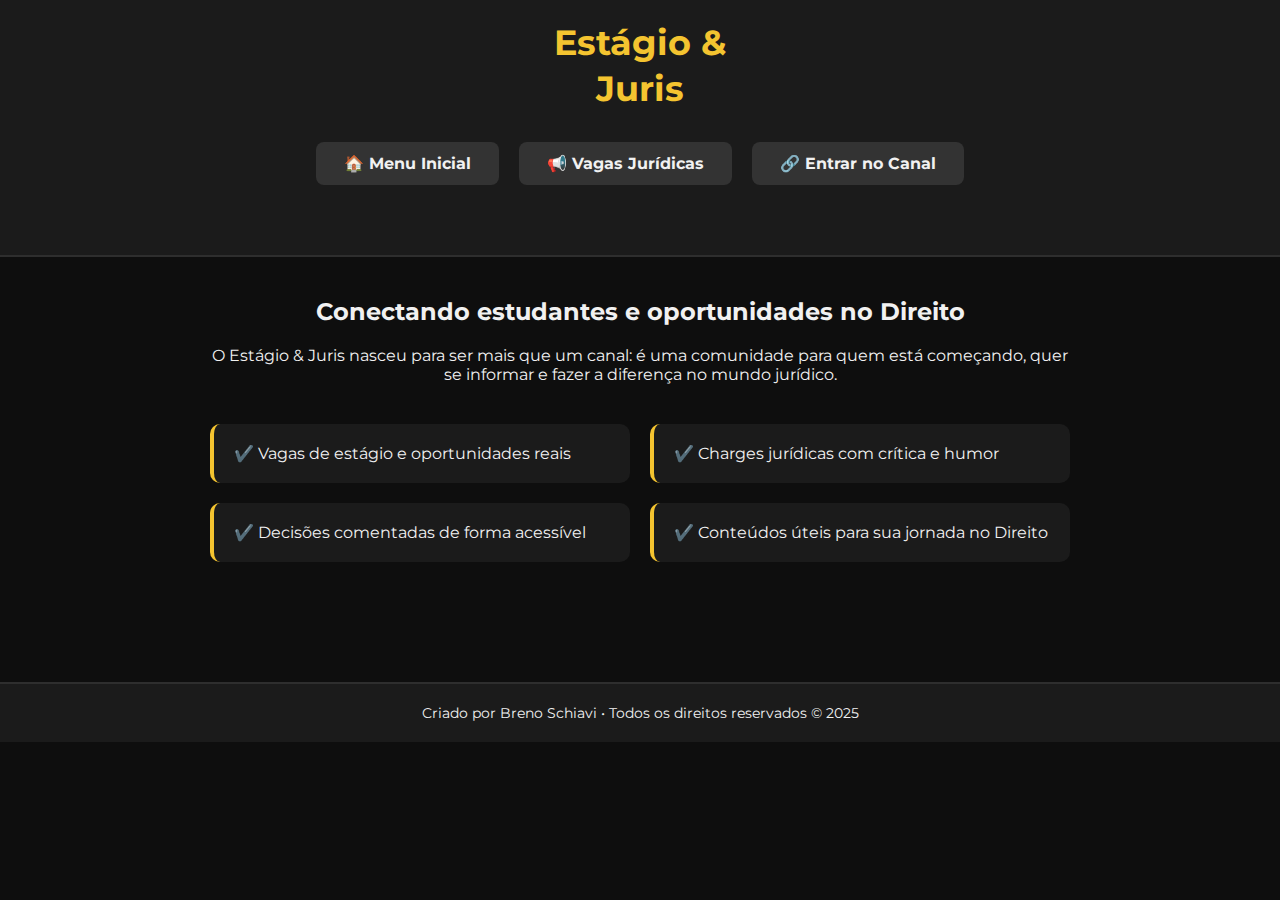
<file: cadastro.html>
<!DOCTYPE html>
<html lang="pt-BR">
<head>
  <meta charset="UTF-8" />
  <meta name="viewport" content="width=device-width, initial-scale=1.0" />
  <title>Estágio & Juris</title>
  <link href="https://fonts.googleapis.com/css2?family=Montserrat:wght@400;600;800&display=swap" rel="stylesheet">
  <style>
    * { margin: 0; padding: 0; box-sizing: border-box; font-family: 'Montserrat', sans-serif; }
    html, body { background-color: #0e0e0e; color: #f1f1f1; overflow-x: hidden; }
    header { background: #1b1b1b; padding: 20px; text-align: center; border-bottom: 2px solid #2e2e2e; }
    header h1 { font-size: 2.2em; color: #f4c430; line-height: 1.3em; }
    nav { margin-top: 15px; display: flex; flex-wrap: wrap; justify-content: center; gap: 12px; }
    nav a { color: #f1f1f1; text-decoration: none; padding: 10px 20px; background: #333; border-radius: 8px; min-width: 150px; transition: background 0.3s; text-align: center; }
    nav a:hover { background: #f4c430; color: #0e0e0e; }
    section { padding: 40px 20px; max-width: 900px; margin: auto; }
    h2 { text-align: center; margin-bottom: 20px; }
    .benefits { display: grid; grid-template-columns: 1fr; gap: 20px; }
    @media (min-width: 600px) { .benefits { grid-template-columns: 1fr 1fr; } }
    .benefit { background: #1b1b1b; padding: 20px; border-radius: 10px; border-left: 4px solid #f4c430; }
    .filter-buttons { text-align: center; margin-bottom: 30px; }
    .filter-buttons button { margin: 5px; padding: 10px 20px; border-radius: 6px; background: #333; color: #fff; border: none; cursor: pointer; font-weight: bold; }
    .filter-buttons button.active, .filter-buttons button:hover { background: #f4c430; color: #0e0e0e; }
    .export-btn { display: block; margin: 30px auto; padding: 10px 20px; background: #2e8b57; color: #fff; border: none; border-radius: 6px; font-weight: bold; cursor: pointer; }
    footer {
      position: relative;
      bottom: 0;
      width: 100%;
      margin-top: 80px;
      text-align: center;
      padding: 20px;
      background: #1b1b1b;
      font-size: 0.9em;
      border-top: 2px solid #2e2e2e;
    }
  </style>
</head>
<body>
  <header>
    <h1>Estágio &<br>Juris</h1>
    <nav style="display: flex; flex-wrap: wrap; justify-content: center; gap: 20px; margin-top: 30px; margin-bottom: 50px;">
  <a href="index.html" style="padding: 12px 28px; background: #333; color: #f1f1f1; border-radius: 8px; font-weight: bold; text-decoration: none;">🏠 Menu Inicial</a>
  <a href="https://chat.whatsapp.com/DpD6KHwngVg51vkcsAtflm" target="_blank" style="padding: 12px 28px; background: #333; color: #f1f1f1; border-radius: 8px; font-weight: bold; text-decoration: none;">📢 Vagas Jurídicas</a>
  <a href="https://whatsapp.com/channel/0029VbAckyxLtOjG7hvChb3Z" target="_blank" style="padding: 12px 28px; background: #333; color: #f1f1f1; border-radius: 8px; font-weight: bold; text-decoration: none;">🔗 Entrar no Canal</a>
</nav>
  </header>

  <section>
    <h2>Conectando estudantes e oportunidades no Direito</h2>
    <p style="text-align: center; margin-bottom: 40px;">O Estágio & Juris nasceu para ser mais que um canal: é uma comunidade para quem está começando, quer se informar e fazer a diferença no mundo jurídico.</p>

    <div class="benefits">
      <div class="benefit"><a href="cadastro.html" style="color: inherit; text-decoration: none; display: block;">✔️ Vagas de estágio e oportunidades reais</a></div>
      <div class="benefit">✔️ Charges jurídicas com crítica e humor</div>
      <div class="benefit">✔️ Decisões comentadas de forma acessível</div>
      <div class="benefit">✔️ Conteúdos úteis para sua jornada no Direito</div>
    </div>

    <div id="vagasDinamicas" class="benefits"></div>
  </section>

  <footer>
    Criado por Breno Schiavi • Todos os direitos reservados © 2025
  </footer>

  <script>
    const JSON_URL = "vagas.json";
    let todasAsVagas = [];

    async function carregarVagasJSON() {
      const response = await fetch(JSON_URL);
      const data = await response.json();
      const hoje = new Date();

      todasAsVagas = data.filter(v => {
        if (!v["Carimbo de data/hora"]) return false;
        const [dia, mes, anoHora] = v["Carimbo de data/hora"].split("/");
        const [ano, hora] = anoHora.split(" ");
        const dataVaga = new Date(`${ano}-${mes}-${dia}T${hora}`);
        const diffDias = Math.floor((hoje - dataVaga) / (1000 * 60 * 60 * 24));
        return diffDias <= 30;
      });

      filtrarVagas("Todas");
    }

    function filtrarVagas(filtro) {
      const vagasDiv = document.getElementById("vagasDinamicas");
      vagasDiv.innerHTML = "";
      const organizadas = {};

      todasAsVagas.forEach(vaga => {
        const area = vaga["Área"];
        const descricao = vaga["Descrição da vaga"];
        const link = vaga["Link da vaga"];
        if (!area || !descricao) return;
        if (filtro !== "Todas" && area !== filtro) return;

        if (!organizadas[area]) organizadas[area] = [];
        organizadas[area].push({ descricao, link: link || "" });
      });

      for (const area in organizadas) {
        const bloco = document.createElement("div");
        bloco.className = "benefit";
        bloco.innerHTML = `<h3>⚖️ Direito ${area}</h3><ul>` +
          organizadas[area].map(v => `<li>${v.descricao}${v.link ? ` – <a href="${v.link}" target="_blank">Ver vaga</a>` : ""}</li>`).join("") +
          "</ul>";
        vagasDiv.appendChild(bloco);
      }
    }

    window.addEventListener("DOMContentLoaded", carregarVagasJSON);
  </script>
</body>
</html>
</file>
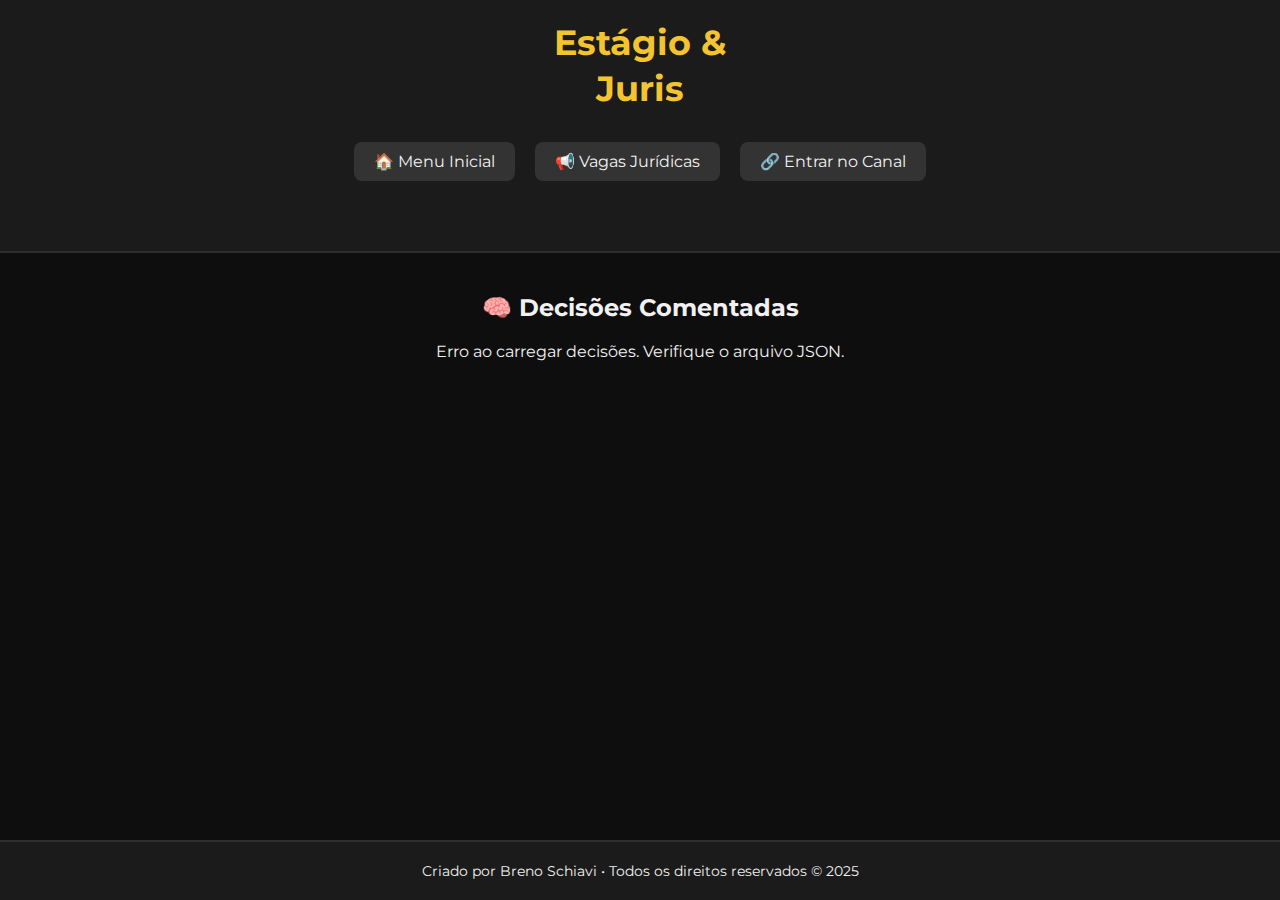
<file: decisoes.html>
<!DOCTYPE html>
<html lang="pt-BR">
<head>
  <meta charset="UTF-8" />
  <meta name="viewport" content="width=device-width, initial-scale=1.0" />
  <title>Decisões Comentadas - Estágio & Juris</title>
  <link href="https://fonts.googleapis.com/css2?family=Montserrat:wght@400;600;800&display=swap" rel="stylesheet">
  <style>
    * { margin: 0; padding: 0; box-sizing: border-box; font-family: 'Montserrat', sans-serif; }
    html, body { background-color: #0e0e0e; color: #f1f1f1; overflow-x: hidden; min-height: 100vh; display: flex; flex-direction: column; }
    header { background: #1b1b1b; padding: 20px; text-align: center; border-bottom: 2px solid #2e2e2e; }
    header h1 { font-size: 2.2em; color: #f4c430; line-height: 1.3em; }
    nav { margin-top: 15px; display: flex; flex-wrap: wrap; justify-content: center; gap: 12px; }
    nav a { color: #f1f1f1; text-decoration: none; padding: 10px 20px; background: #333; border-radius: 8px; min-width: 150px; transition: background 0.3s; text-align: center; }
    nav a:hover { background: #f4c430; color: #0e0e0e; }
    section { flex: 1; padding: 40px 20px 100px; max-width: 900px; margin: auto; }
    h2 { text-align: center; margin-bottom: 20px; }
    .benefits { display: grid; grid-template-columns: 1fr; gap: 20px; }
    .benefit { background: #1b1b1b; padding: 20px; border-radius: 10px; border-left: 4px solid #f4c430; }
    .benefit img { max-width: 100%; border-radius: 8px; margin: 12px 0; }
    footer { text-align: center; padding: 20px; background: #1b1b1b; font-size: 0.9em; border-top: 2px solid #2e2e2e; margin-top: auto; position: sticky; bottom: 0; }
  </style>
</head>
<body>
  <header>
    <h1>Estágio &<br>Juris</h1>
    <nav style="display: flex; flex-wrap: wrap; justify-content: center; gap: 20px; margin-top: 30px; margin-bottom: 50px;">
      <a href="index.html">🏠 Menu Inicial</a>
      <a href="cadastro.html">📢 Vagas Jurídicas</a>
      <a href="https://whatsapp.com/channel/0029VbAckyxLtOjG7hvChb3Z" target="_blank">🔗 Entrar no Canal</a>
    </nav>
  </header>

  <section>
    <h2>🧠 Decisões Comentadas</h2>
    <div id="decisoesContainer" class="benefits"></div>
  </section>

  <footer>
    Criado por Breno Schiavi • Todos os direitos reservados © 2025
  </footer>

  <script>
    async function carregarDecisoes() {
      const container = document.getElementById("decisoesContainer");
      try {
        const response = await fetch("decisoes.json");
        const decisoes = await response.json();

       noticias.forEach(noticia => {
  const card = document.createElement('div');
  card.className = 'benefit';
  card.innerHTML = `
    <h3>🧠 <strong>${noticia.titulo}</strong></h3>
    <img src="${noticia.imagem}" alt="${noticia.titulo}" style="width: 100%; border-radius: 8px; margin: 12px 0;">
    <p>${noticia.texto}</p>
    <p style="margin-top: 10px;"><a href="${noticia.fonte}" target="_blank" style="color: #f4c430;">🔗 Acesse a fonte oficial</a></p>
  `;
  container.appendChild(card);
});

      } catch (erro) {
        container.innerHTML = "<p>Erro ao carregar decisões. Verifique o arquivo JSON.</p>";
      }
    }

    window.addEventListener("DOMContentLoaded", carregarDecisoes);
  </script>
</body>
</html>
</file>
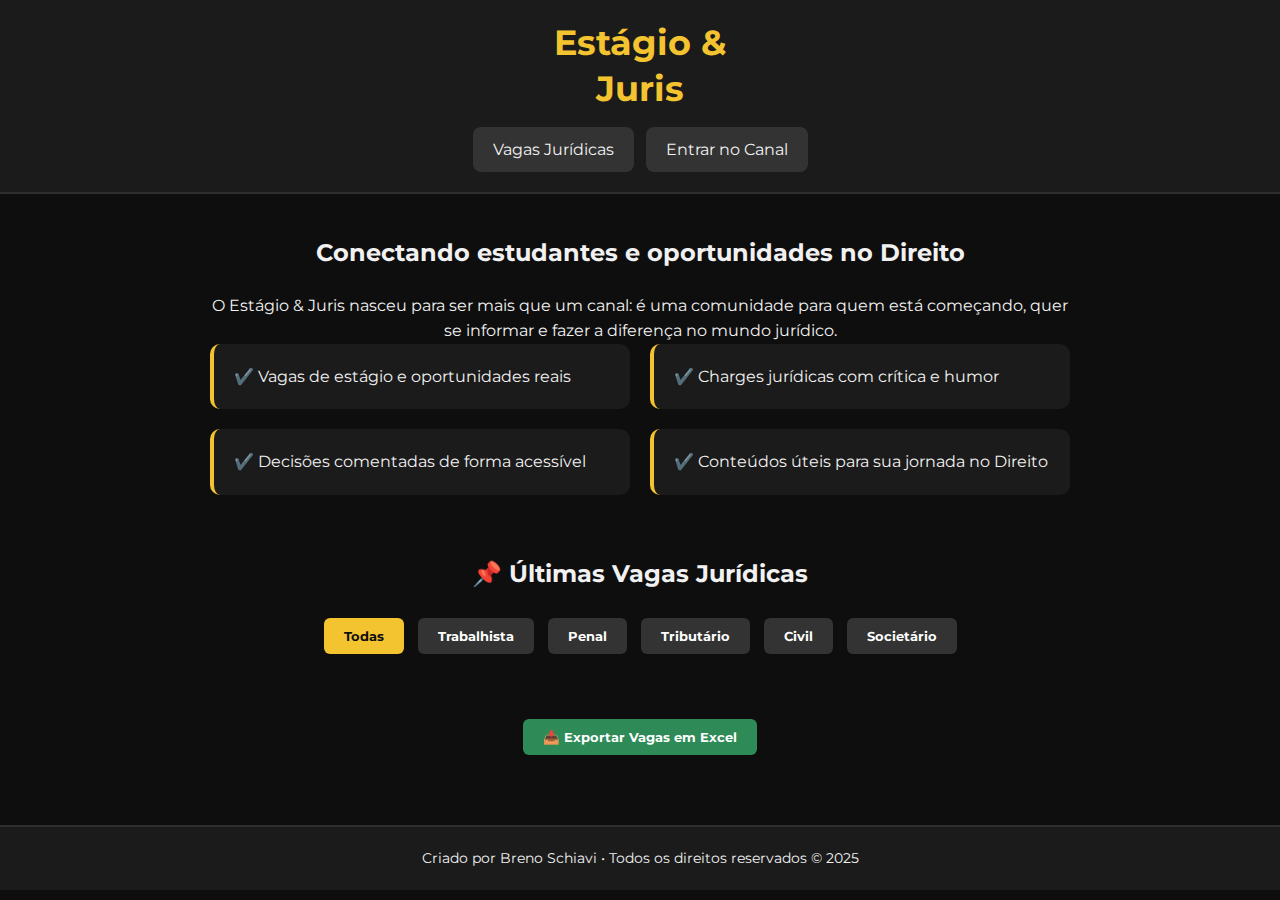
<file: index2.html>
<!DOCTYPE html>
<html lang="pt-BR">
<head>
  <meta charset="UTF-8" />
  <meta name="viewport" content="width=device-width, initial-scale=1.0" />
  <title>Estágio & Juris</title>
  <link href="https://fonts.googleapis.com/css2?family=Montserrat:wght@400;600;800&display=swap" rel="stylesheet">
  <style>
    * {
      margin: 0; padding: 0; box-sizing: border-box;
      font-family: 'Montserrat', sans-serif;
    }
    html, body {
      max-width: 100%;
      overflow-x: hidden;
      background-color: #0e0e0e;
      color: #f1f1f1;
      line-height: 1.6;
    }
    header {
      background: #1b1b1b;
      padding: 20px;
      text-align: center;
      border-bottom: 2px solid #2e2e2e;
    }
    header h1 {
      font-size: 2.2em;
      color: #f4c430;
      line-height: 1.3em;
    }
    nav {
      margin-top: 15px;
      display: flex;
      flex-wrap: wrap;
      justify-content: center;
      gap: 12px;
    }
    nav a {
      display: inline-block;
      text-align: center;
      color: #f1f1f1;
      text-decoration: none;
      padding: 10px 20px;
      background: #333;
      border-radius: 8px;
      transition: background 0.3s;
      min-width: 150px;
    }
    nav a:hover {
      background: #f4c430;
      color: #0e0e0e;
    }
    section {
      padding: 40px 20px;
      max-width: 900px;
      margin: auto;
    }
    h2 {
      text-align: center;
      margin-bottom: 20px;
    }
    .benefits {
      display: grid;
      grid-template-columns: 1fr;
      gap: 20px;
    }
    @media (min-width: 600px) {
      .benefits {
        grid-template-columns: 1fr 1fr;
      }
    }
    .benefit {
      background: #1b1b1b;
      padding: 20px;
      border-radius: 10px;
      border-left: 4px solid #f4c430;
    }
    .filter-buttons {
      text-align: center;
      margin-bottom: 30px;
    }
    .filter-buttons button {
      margin: 5px;
      padding: 10px 20px;
      border-radius: 6px;
      background: #333;
      color: #fff;
      border: none;
      cursor: pointer;
      font-weight: bold;
    }
    .filter-buttons button.active,
    .filter-buttons button:hover {
      background: #f4c430;
      color: #0e0e0e;
    }
    .export-btn {
      display: block;
      margin: 30px auto;
      padding: 10px 20px;
      background: #2e8b57;
      color: #fff;
      border: none;
      border-radius: 6px;
      font-weight: bold;
      cursor: pointer;
    }
    footer {
      text-align: center;
      padding: 20px;
      background: #1b1b1b;
      font-size: 0.9em;
      border-top: 2px solid #2e2e2e;
    }
  </style>
</head>
<body>
  <header>
    <h1>Estágio &<br>Juris</h1>
    <nav>
      <a href="https://chat.whatsapp.com/DpD6KHwngVg51vkcsAtflm" target="_blank">Vagas Jurídicas</a>
      <a href="https://whatsapp.com/channel/0029VbAckyxLtOjG7hvChb3Z" target="_blank">Entrar no Canal</a>
    </nav>
  </header>

  <section>
    <h2>Conectando estudantes e oportunidades no Direito</h2>
    <p style="text-align: center;">O Estágio & Juris nasceu para ser mais que um canal: é uma comunidade para quem está começando, quer se informar e fazer a diferença no mundo jurídico.</p>

    <div class="benefits">
      <div class="benefit">✔️ Vagas de estágio e oportunidades reais</div>
      <div class="benefit">✔️ Charges jurídicas com crítica e humor</div>
      <div class="benefit">✔️ Decisões comentadas de forma acessível</div>
      <div class="benefit">✔️ Conteúdos úteis para sua jornada no Direito</div>
    </div>

    <h2 style="margin-top: 60px;">📌 Últimas Vagas Jurídicas</h2>

    <div class="filter-buttons">
      <button onclick="filtrarVagas('Todas')" class="active">Todas</button>
      <button onclick="filtrarVagas('Trabalhista')">Trabalhista</button>
      <button onclick="filtrarVagas('Penal')">Penal</button>
      <button onclick="filtrarVagas('Tributário')">Tributário</button>
      <button onclick="filtrarVagas('Civil')">Civil</button>
      <button onclick="filtrarVagas('Societário')">Societário</button>
    </div>

    <div id="vagasDinamicas" class="benefits"></div>

    <button class="export-btn" onclick="exportarExcel()">📥 Exportar Vagas em Excel</button>
  </section>

  <footer>
    Criado por Breno Schiavi • Todos os direitos reservados © 2025
  </footer>

  <script>
    const PLANILHA_URL = "https://opensheet.elk.sh/1C6PbBStsoUlHghzivWcLBYoJwFQMYGLcyGOslqWjGPM/Formulário 1";
    let todasAsVagas = [];

    async function carregarVagasGoogleSheets() {
      const response = await fetch(PLANILHA_URL);
      const data = await response.json();
      const hoje = new Date();
      todasAsVagas = data.filter(v => {
        const dataVaga = new Date(v.data);
        const diffDias = Math.floor((hoje - dataVaga) / (1000 * 60 * 60 * 24));
        return diffDias <= 30;
      });
      filtrarVagas('Todas');
    }

    function filtrarVagas(filtro) {
      const vagasDiv = document.getElementById('vagasDinamicas');
      vagasDiv.innerHTML = '';
      const organizadas = {};

      document.querySelectorAll('.filter-buttons button').forEach(btn => btn.classList.remove('active'));
      const btnAtivo = [...document.querySelectorAll('.filter-buttons button')].find(b => b.textContent === filtro || (filtro === 'Todas' && b.textContent === 'Todas'));
      if (btnAtivo) btnAtivo.classList.add('active');

      todasAsVagas.forEach(vaga => {
        if (!vaga.area || (!vaga.descricao && !vaga.link)) return;
        if (filtro !== 'Todas' && vaga.area !== filtro) return;
        if (!organizadas[vaga.area]) organizadas[vaga.area] = [];
        organizadas[vaga.area].push(vaga);
      });

      for (const area in organizadas) {
        const bloco = document.createElement('div');
        bloco.className = 'benefit';
        bloco.innerHTML = `<h3>⚖️ Direito ${area}</h3><ul>` + 
          organizadas[area].map(v => `<li>${v.descricao} – <a href="${v.link}" target="_blank">Ver vaga</a></li>`).join('') +
          '</ul>';
        vagasDiv.appendChild(bloco);
      }
    }

    function exportarExcel() {
      if (todasAsVagas.length === 0) return alert('Nenhuma vaga para exportar.');
      const header = ['Área', 'Descrição', 'Link', 'Data'];
      const linhas = todasAsVagas.map(v => [v.area, v.descricao, v.link, v.data]);
      const csv = [header, ...linhas].map(r => r.map(i => `"${i}"`).join(',')).join('\n');
      const blob = new Blob([csv], { type: 'text/csv;charset=utf-8;' });
      const url = URL.createObjectURL(blob);
      const a = document.createElement('a');
      a.href = url;
      a.download = 'vagas-juridicas.csv';
      document.body.appendChild(a);
      a.click();
      document.body.removeChild(a);
      URL.revokeObjectURL(url);
    }

    window.addEventListener('DOMContentLoaded', carregarVagasGoogleSheets);
  </script>
</body>
</html>
</file>
